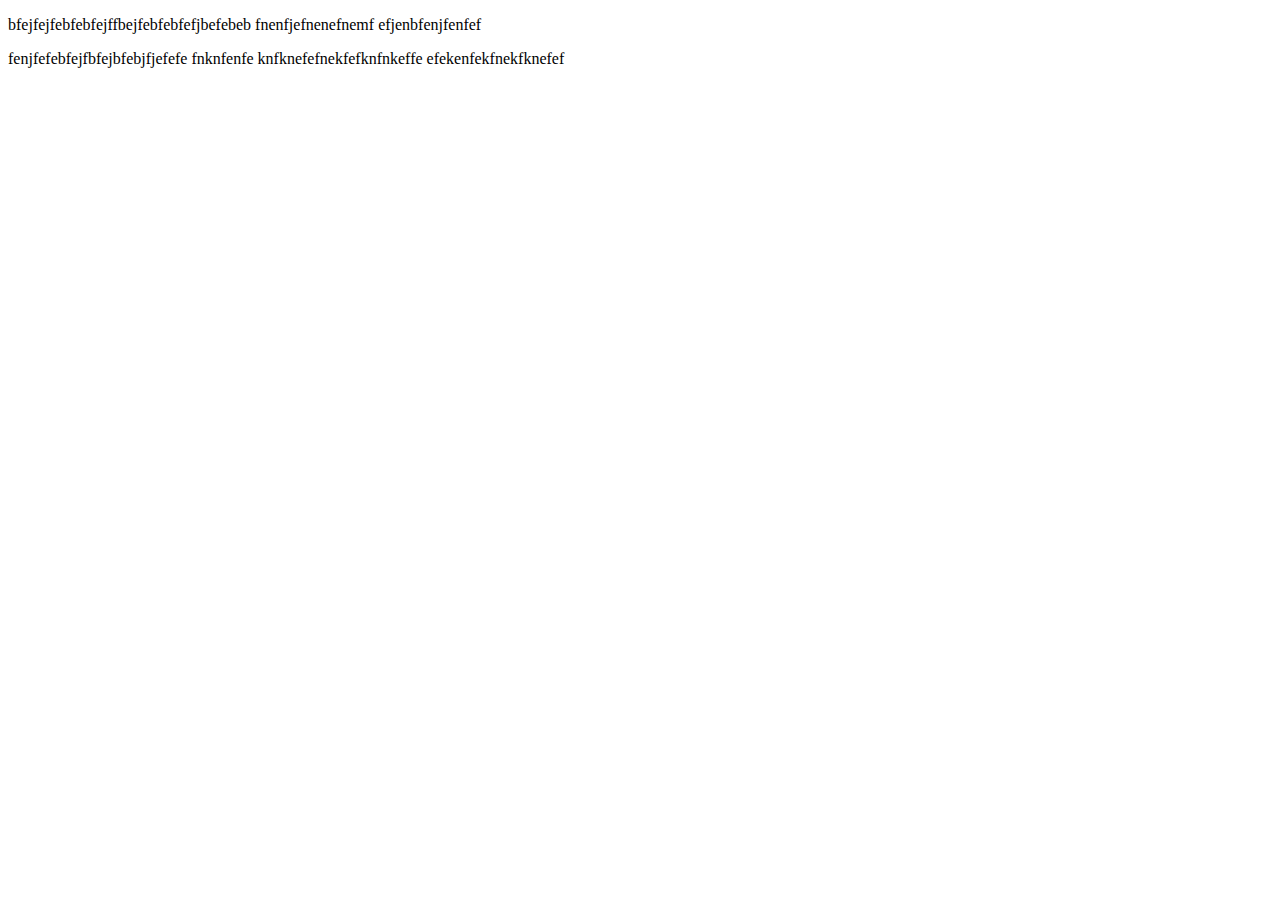
<file: assets/index.html>
<!DOCTYPE html>
<html lang="en">
<head>
    <meta charset="UTF-8">
    <meta http-equiv="X-UA-Compatible" content="IE=edge">
    <meta name="viewport" content="width=device-width, initial-scale=1.0">
    <title>HTML Basics</title>
</head>
<body>
    <p>bfejfejfebfebfejffbejfebfebfefjbefebeb
        
        fnenfjefnenefnemf

        efjenbfenjfenfef
    </p>
    
<p>fenjfefebfejfbfejbfebjfjefefe
    fnknfenfe
    
    knfknefefnekfefknfnkeffe
    efekenfekfnekfknefef
</p>

</body>
</html>
</file>
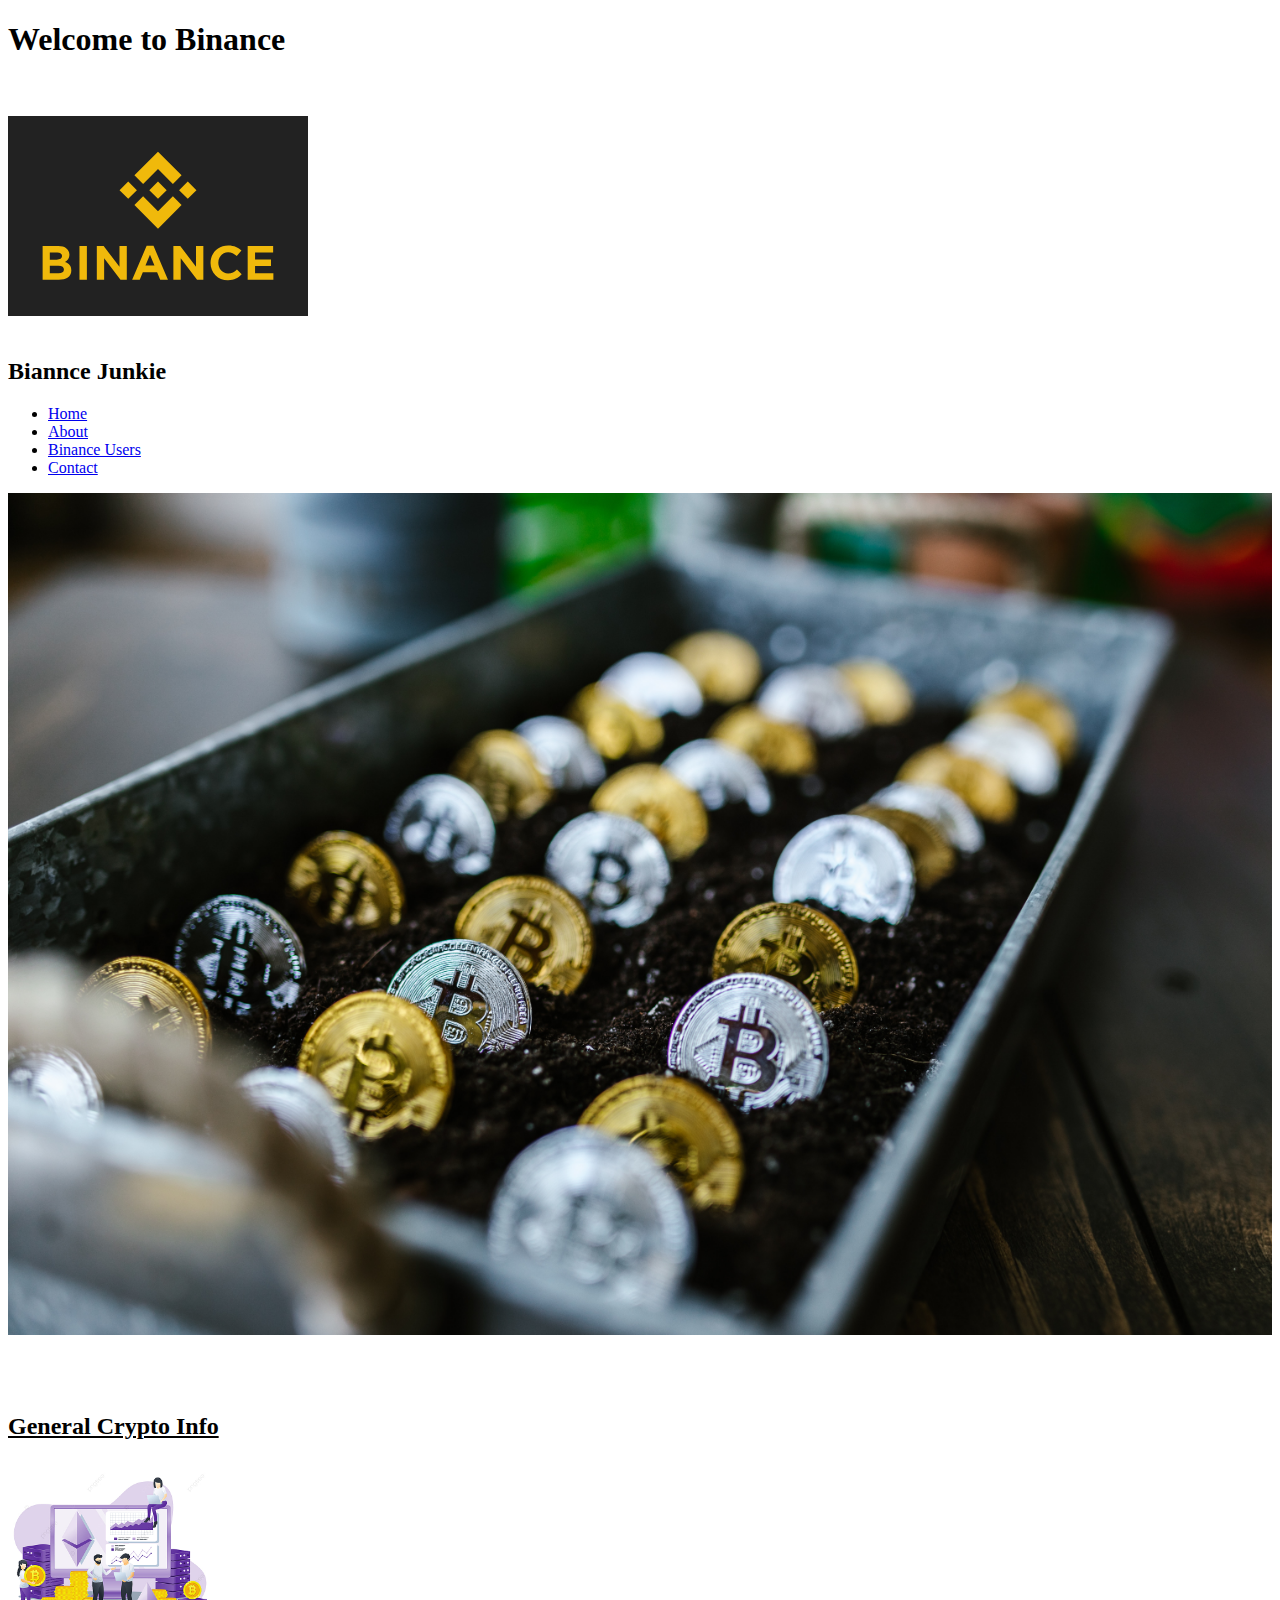
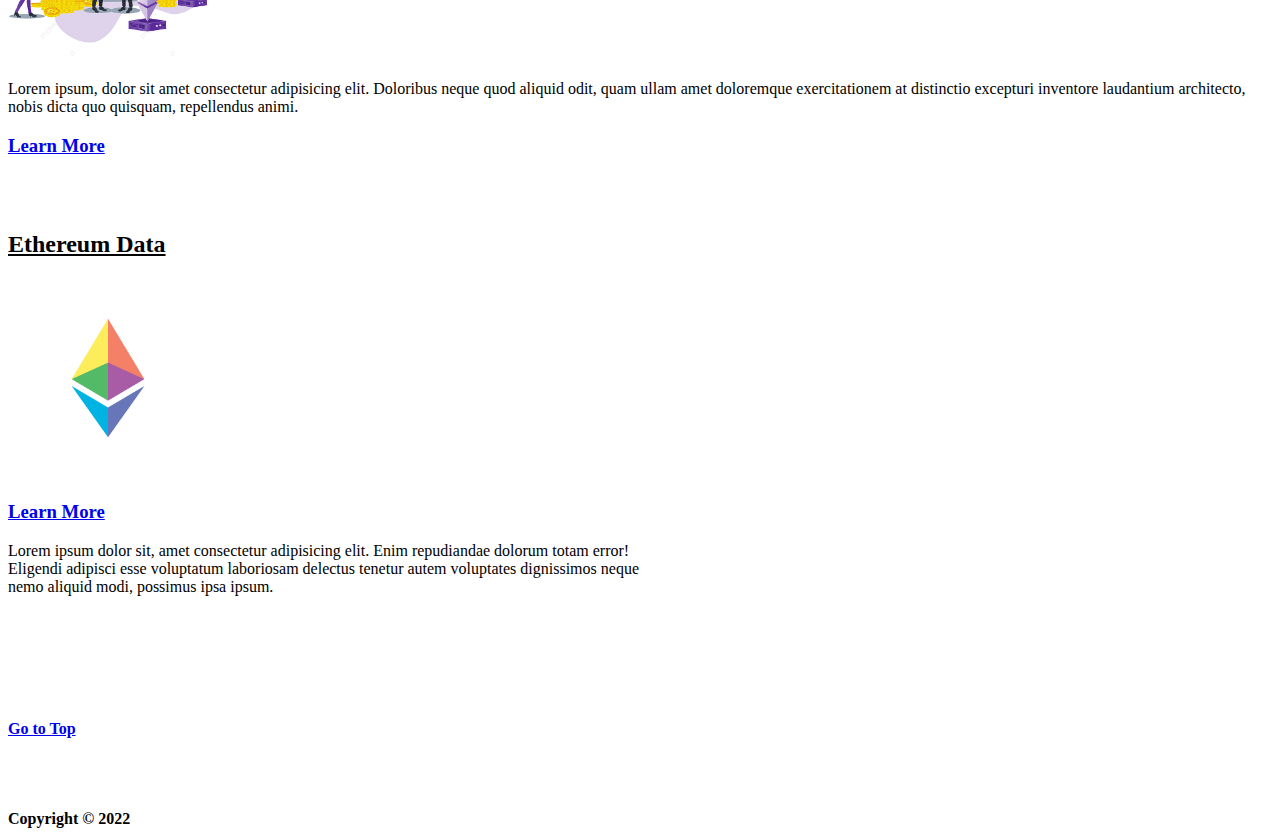
<file: crypto-project/index.html>
<!DOCTYPE html>
<html lang="en">
<head>
  
  <!---Style CSS Link-->
  <link rel="stylesheet" href="./styles.css">
  <!--Style CSS Link END-->


    <meta charset="UTF-8">
    <meta http-equiv="X-UA-Compatible" content="IE=edge">
    <meta name="viewport" content="width=device-width, initial-scale=1.0">
    <title>Welcome to Binance Data </Center></title>
</head>
<body>
    <!--Title of Site-->
  <h1> Welcome to Binance</h1>
  <br>
  <br>


  <!---Binance Logo Mian Black-->
  <img src="/crypto-project/images/Binance-Vertical2-Dark-Background-Logo.wine.svg" alt="Main logo" height="200" id="logo">
  <br>
  <br>

<!---Menu & Navigation-->
<h2>Biannce Junkie</h2>
 <ul>
   <li> <a href="index.html">Home</a></li>
   <li> <a href="about.html">About</a></li>
   <li> <a href="Binance users.html">Binance Users</a></li>
   <li> <a href="Contact.html">Contact</a></li>
</ul>

<!---Big Header Image Across landing-->
<img src="./images/pexels-rodnae-productions-8369687.jpg" alt="Bitcoin Image" width="100%">
<br>
<br>
<br>
<br>


<!--2nd secton-->
<u><h2>General Crypto Info</h2></u>

<img src="./images/pngtree-cryptocurrency-exchange-concept-with-people-working-on-computer-screen-for-exchange-png-image_2157936.jpg" alt="Simple Illustration" height="200">

<p>Lorem ipsum, dolor sit amet consectetur adipisicing elit. Doloribus neque quod aliquid odit, quam ullam amet doloremque exercitationem at distinctio excepturi inventore laudantium architecto, nobis dicta quo quisquam, repellendus animi.</p>

<h3><a href="https://www.youtube.com/watch?v=mU6anWqZJcc" target="_blank">Learn More</a></h3>
<br>
<br>


<!--3rd section-->
<u><h2>Ethereum Data</h2></u>

<img src="./images/ethereum-logo-6278328_1280.webp" alt="Ethereum Logo" height="200">

<h3><a href="https://learnhtmlcss.online/" target="_blank">Learn More </a></h3>

<p style="width:50%"> Lorem ipsum dolor sit, amet consectetur adipisicing elit. Enim repudiandae dolorum totam error! Eligendi adipisci esse voluptatum laboriosam delectus tenetur autem voluptates dignissimos neque nemo aliquid modi, possimus ipsa ipsum.</p>

<br>
<br>
<br>
<br>
<br>
<br>
<Strong><a href="#logo">Go to Top</a></Strong>


<!---3rd Section End-->
<br>
<br>
<br>
<br>
<br>

<!---Footer-->
<strong>Copyright &copy; 2022</strong>

</body>
</html>
</file>
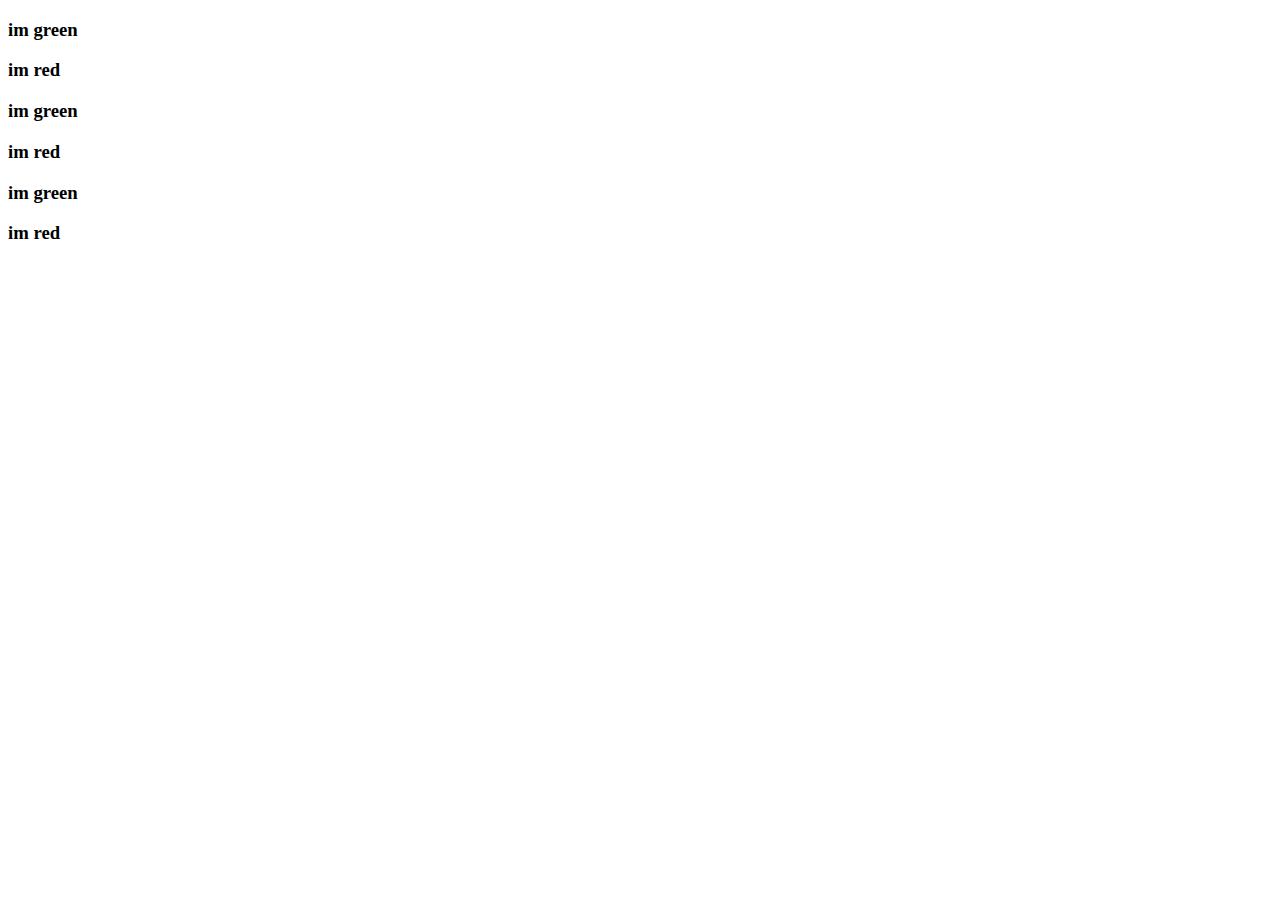
<file: CSS/index.html>
<!DOCTYPE html>
<html lang="en">
<head>
    <!--CSS Link-->
    <link rel="stylesheet" href="./styles.css">
    <!--CSS Link End-->


    <meta charset="UTF-8">
    <meta http-equiv="X-UA-Compatible" content="IE=edge">
    <meta name="viewport" content="width=device-width, initial-scale=1.0">
    <title>Document</title>
</head>


<body>
    <h3>im green</h3>
    <h3>im red</h3>
    <h3>im green</h3>
    <h3>im red</h3>
    <h3>im green</h3>
    <h3>im red</h3>



</body>
</html>
</file>
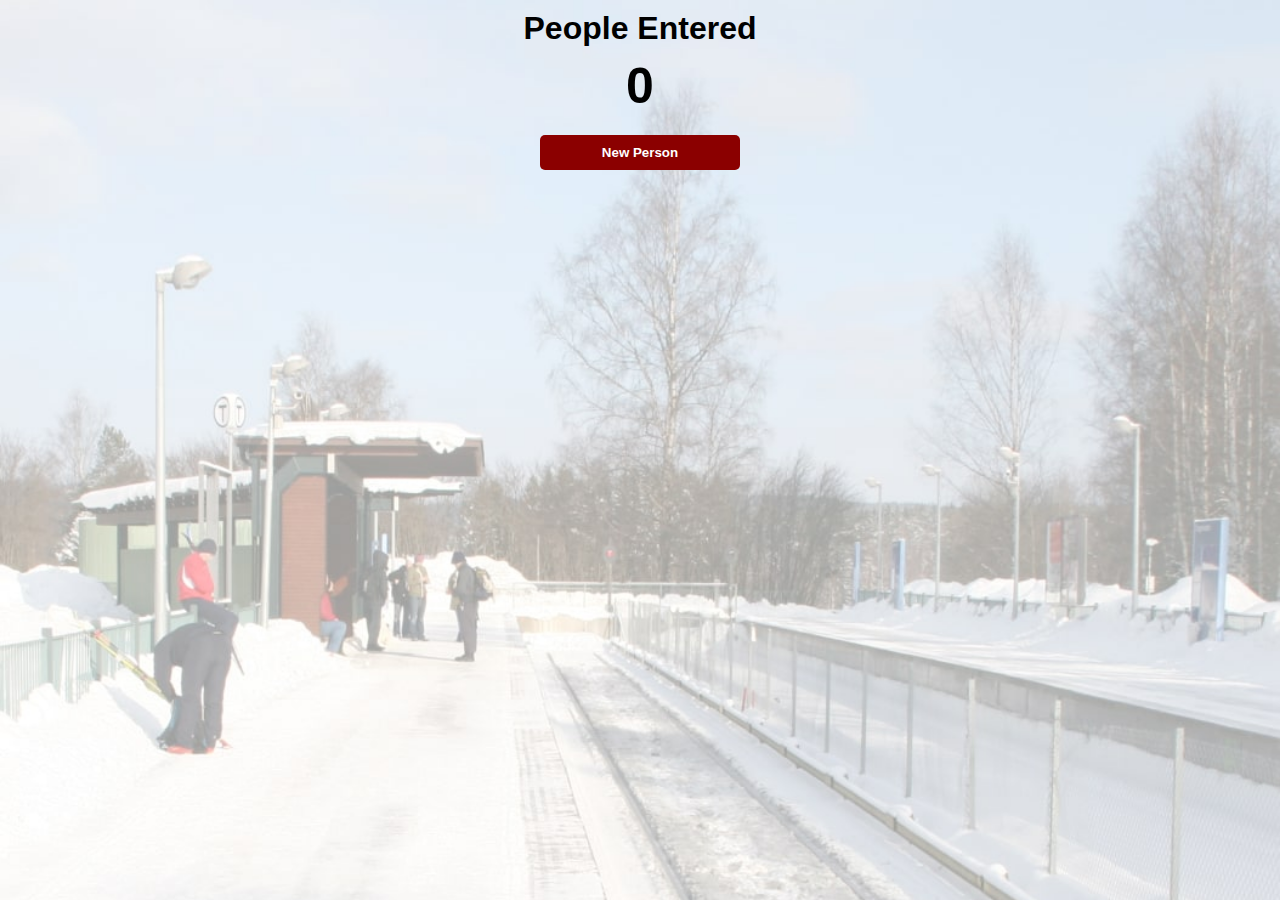
<file: JS-Basics/index.html>
<!DOCTYPE html>
<html lang="en">
<head>
    <meta charset="UTF-8">
    <meta http-equiv="X-UA-Compatible" content="IE=edge">
    <meta name="viewport" content="width=device-width, initial-scale=1.0">
    <title>People Counter</title>
</head>
<body>
<!---CSS-->
    <link rel="stylesheet" href="./main.css">

<!--Main Heading-->

    <h1> People Entered</h1>

<!---Counter Text-->
    <h2 id="count-element">0</h2>

<!--Button structure-->

    <button id="increment-button" onclick="increment()">New Person</button>

<!--Link to JS file-->
   <script src="./main.js"></script>
    
</body>
</html>
</file>
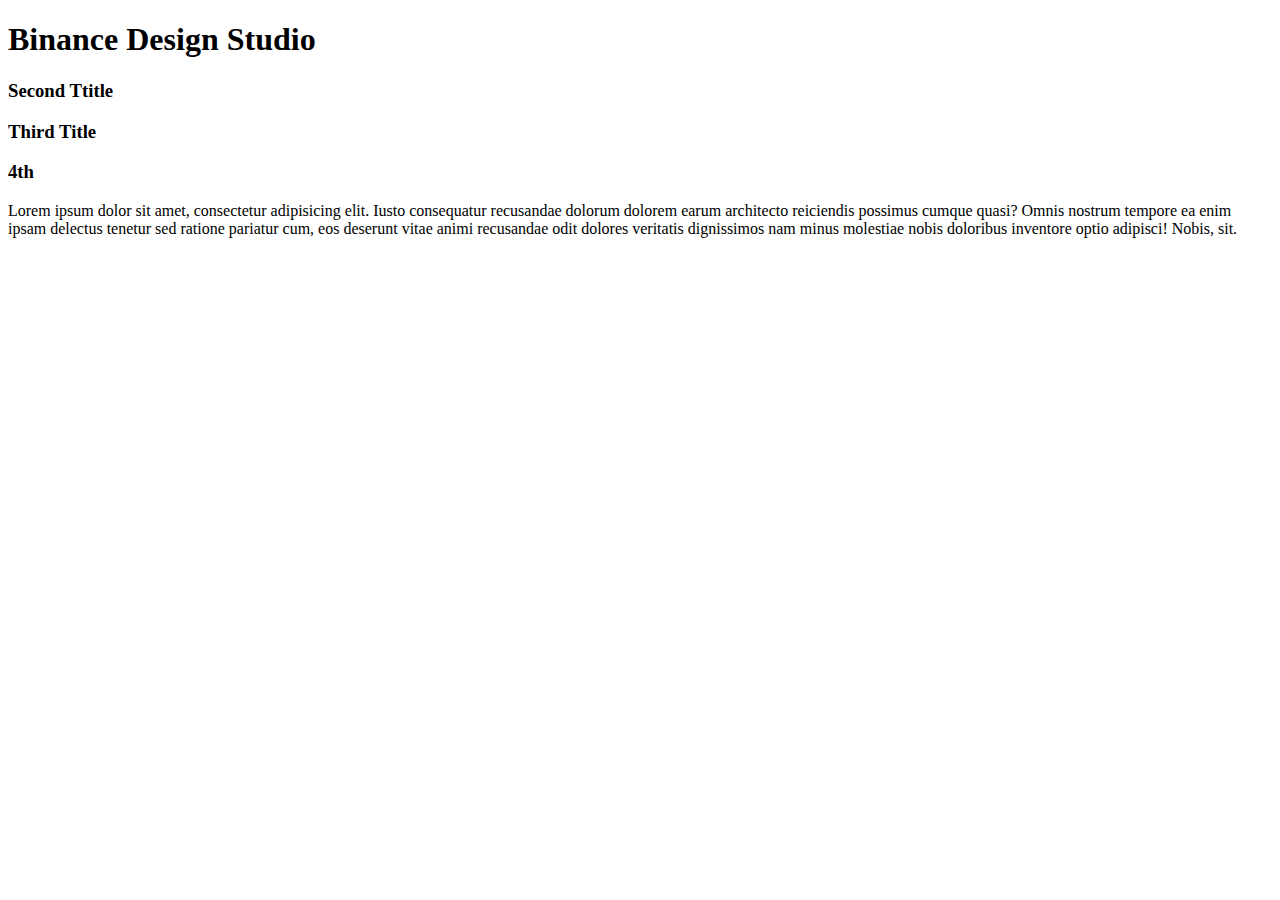
<file: Testing/index.html>
<!DOCTYPE html>
<html lang="en">
<head>

    <link rel="stylesheet" href="./main.css">

    <meta charset="UTF-8">
    <meta http-equiv="X-UA-Compatible" content="IE=edge">
    <meta name="viewport" content="width=device-width, initial-scale=1.0">
    <title>Testing & Playing</title>
</head>
<body>
    
   <h1 id="first">Binance Design Studio</h1>
   <h3 id="second">Second Ttitle</h3>
   <h3 id="third">Third Title</h3>
   <h3 id="fourth"> 4th</h3>

   <p id="para">Lorem ipsum dolor sit amet, consectetur adipisicing elit. Iusto consequatur recusandae dolorum dolorem earum architecto reiciendis possimus cumque quasi? Omnis nostrum tempore ea enim ipsam delectus tenetur sed ratione pariatur cum, eos deserunt vitae animi recusandae odit dolores veritatis dignissimos nam minus molestiae nobis doloribus inventore optio adipisci! Nobis, sit.</p>

</body>
</html>
</file>
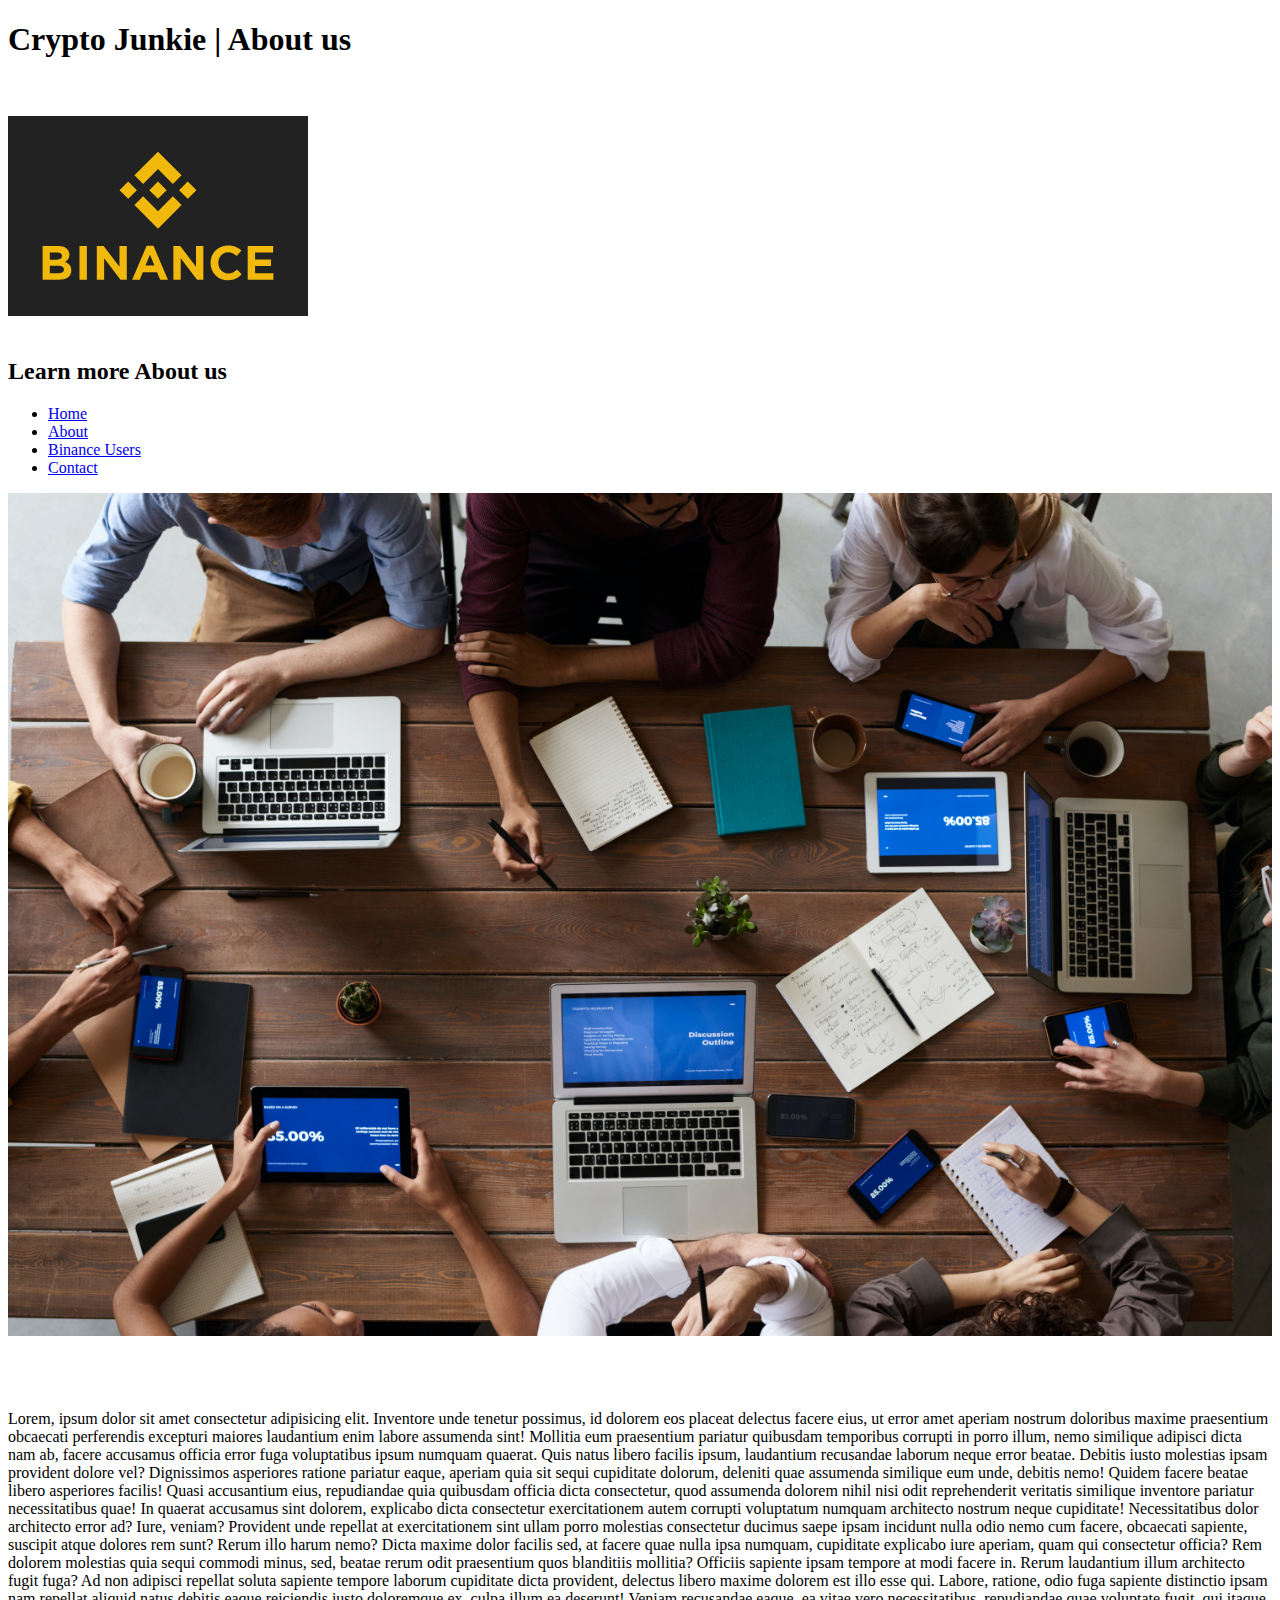
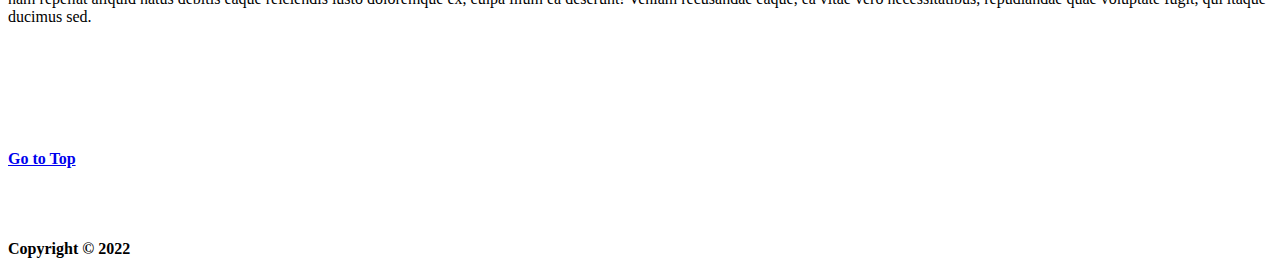
<file: crypto-project/about.html>
<!DOCTYPE html>
<html lang="en">

<head>
    <meta charset="UTF-8">
    <meta http-equiv="X-UA-Compatible" content="IE=edge">
    <meta name="viewport" content="width=device-width, initial-scale=1.0">
    <title>Crypto Junkie | About us</Center>
    </title>
</head>

<body>
    <!--Title of Site-->
    <h1>Crypto Junkie | About us</h1>
    <br>
    <br>


    <!---Binance Logo Mian Black-->
    <img src="/crypto-project/images/Binance-Vertical2-Dark-Background-Logo.wine.svg" alt="Main logo" height="200"
        id="logo">
    <br>
    <br>

    <!---Menu & Navigation-->
    <h2>Learn more About us</h2>
    <ul>
        <li> <a href="index.html">Home</a></li>
        <li> <a href="about.html">About</a></li>
        <li> <a href="Binance users.html">Binance Users</a></li>
        <li> <a href="Contact.html">Contact</a></li>
    </ul>

    <!---Big Header Image Across landing-->
    <img src="./images/pexels-fauxels-3183150.jpg" alt="Bitcoin Image" width="100%">
    <br>
    <br>
    <br>
    <br>
<!---Text about us-->
      <p>Lorem, ipsum dolor sit amet consectetur adipisicing elit. Inventore unde tenetur possimus, id dolorem eos placeat delectus facere eius, ut error amet aperiam nostrum doloribus maxime praesentium obcaecati perferendis excepturi maiores laudantium enim labore assumenda sint! Mollitia eum praesentium pariatur quibusdam temporibus corrupti in porro illum, nemo similique adipisci dicta nam ab, facere accusamus officia error fuga voluptatibus ipsum numquam quaerat. Quis natus libero facilis ipsum, laudantium recusandae laborum neque error beatae. Debitis iusto molestias ipsam provident dolore vel? Dignissimos asperiores ratione pariatur eaque, aperiam quia sit sequi cupiditate dolorum, deleniti quae assumenda similique eum unde, debitis nemo! Quidem facere beatae libero asperiores facilis! Quasi accusantium eius, repudiandae quia quibusdam officia dicta consectetur, quod assumenda dolorem nihil nisi odit reprehenderit veritatis similique inventore pariatur necessitatibus quae! In quaerat accusamus sint dolorem, explicabo dicta consectetur exercitationem autem corrupti voluptatum numquam architecto nostrum neque cupiditate! Necessitatibus dolor architecto error ad? Iure, veniam? Provident unde repellat at exercitationem sint ullam porro molestias consectetur ducimus saepe ipsam incidunt nulla odio nemo cum facere, obcaecati sapiente, suscipit atque dolores rem sunt? Rerum illo harum nemo? Dicta maxime dolor facilis sed, at facere quae nulla ipsa numquam, cupiditate explicabo iure aperiam, quam qui consectetur officia? Rem dolorem molestias quia sequi commodi minus, sed, beatae rerum odit praesentium quos blanditiis mollitia? Officiis sapiente ipsam tempore at modi facere in. Rerum laudantium illum architecto fugit fuga? Ad non adipisci repellat soluta sapiente tempore laborum cupiditate dicta provident, delectus libero maxime dolorem est illo esse qui. Labore, ratione, odio fuga sapiente distinctio ipsam nam repellat aliquid natus debitis eaque reiciendis iusto doloremque ex, culpa illum ea deserunt! Veniam recusandae eaque, ea vitae vero necessitatibus, repudiandae quae voluptate fugit, qui itaque ducimus sed.</p>

   

    <br>
    <br>
    <br>
    <br>
    <br>
    <br>
    <Strong><a href="#logo">Go to Top</a></Strong>


    <!---3rd Section End-->
    <br>
    <br>
    <br>
    <br>
    <br>

    <!---Footer-->
    <strong>Copyright &copy; 2022</strong>

</body>

</html>
</file>
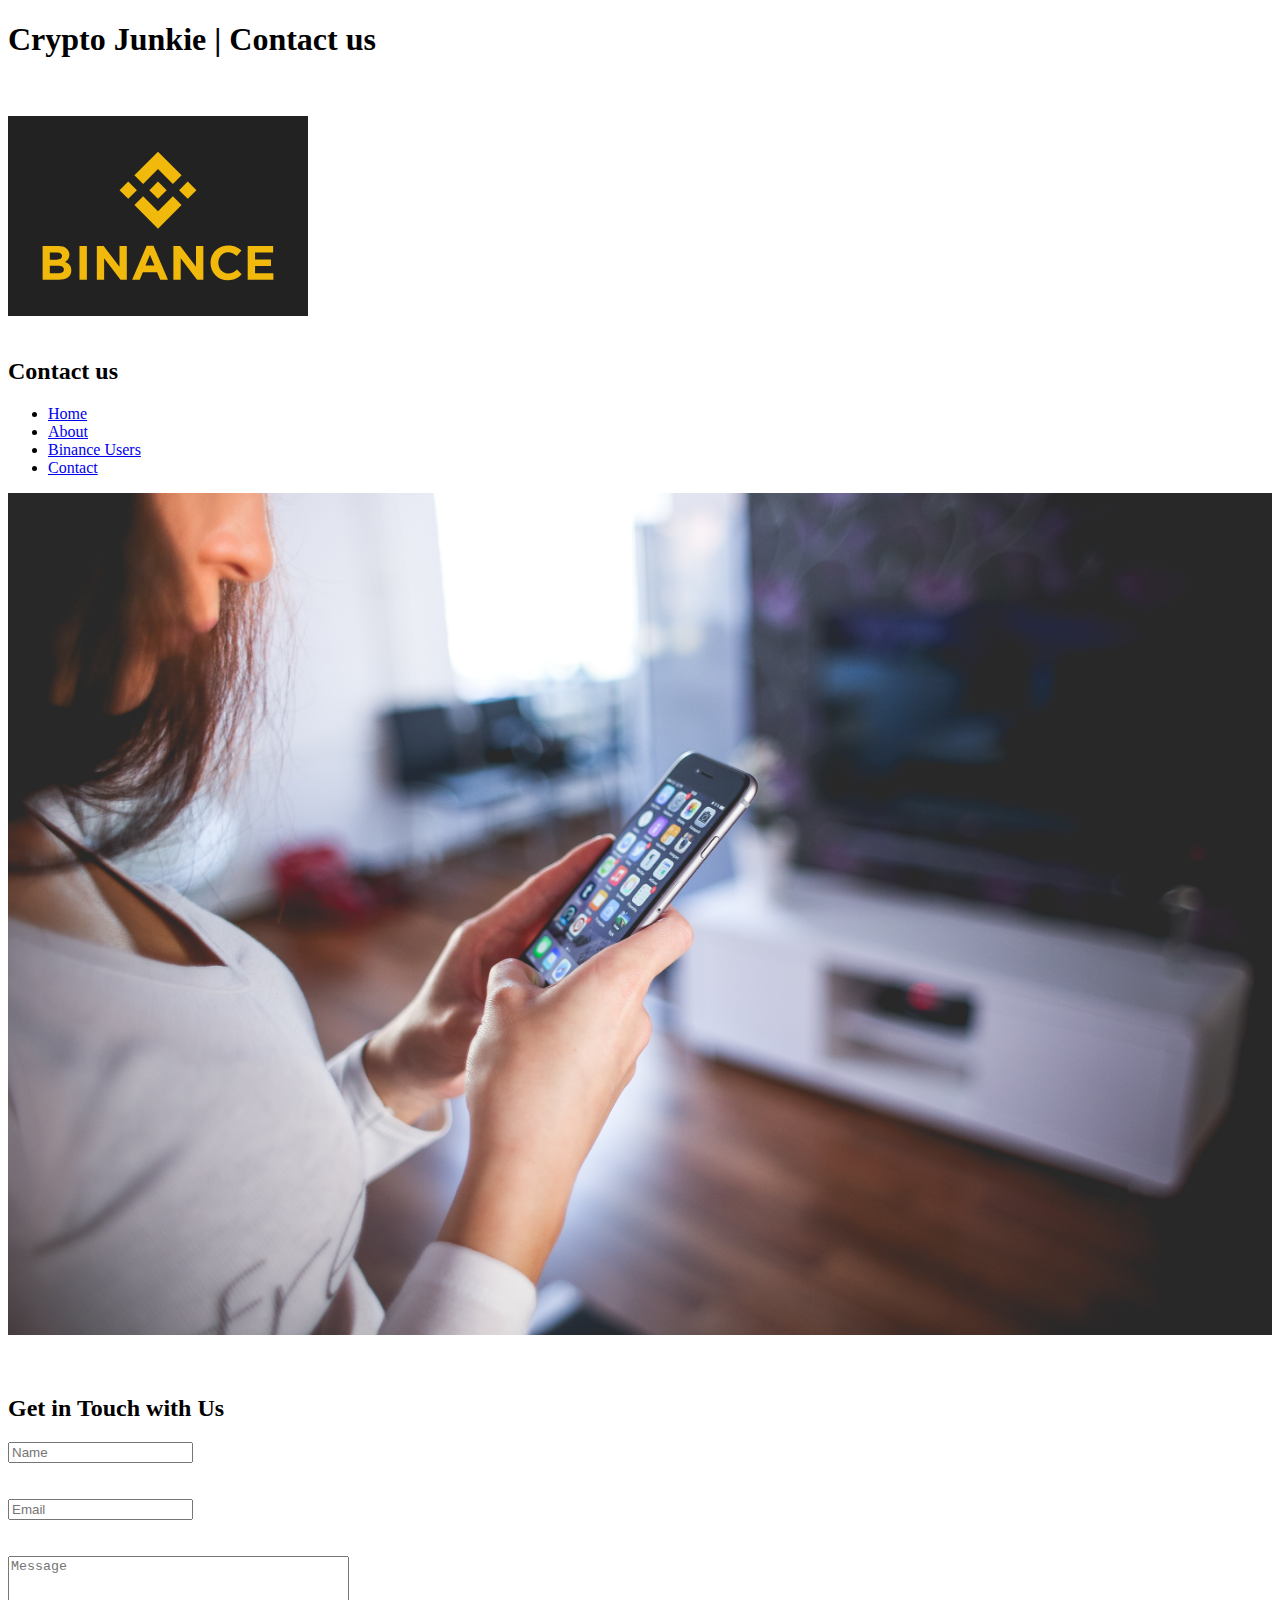
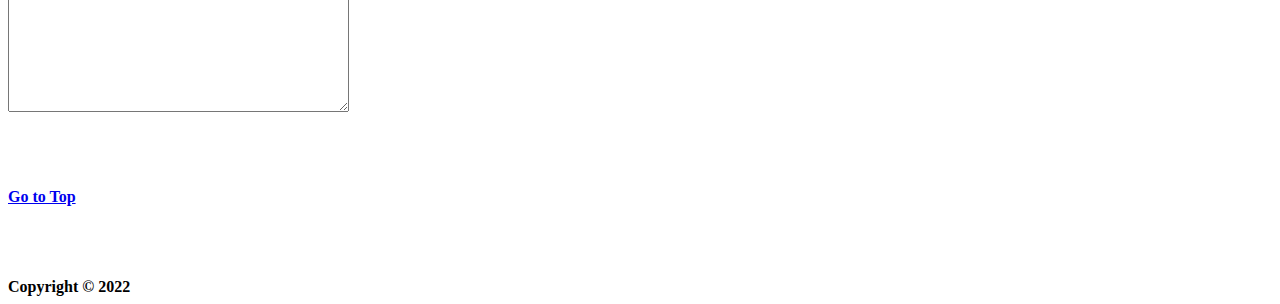
<file: crypto-project/Contact.html>
<!DOCTYPE html>
<html lang="en">

<head>
    <meta charset="UTF-8">
    <meta http-equiv="X-UA-Compatible" content="IE=edge">
    <meta name="viewport" content="width=device-width, initial-scale=1.0">
    <title>Crypto Junkie | Contact us</Center>
    </title>
</head>

<body>
    <!--Title of Site-->
    <h1>Crypto Junkie | Contact us</h1>
    <br>
    <br>


    <!---Binance Logo Mian Black-->
    <img src="/crypto-project/images/Binance-Vertical2-Dark-Background-Logo.wine.svg" alt="Main logo" height="200"
        id="logo">
    <br>
    <br>

    <!---Menu & Navigation-->
    <h2>Contact us</h2>
    <ul>
        <li> <a href="index.html">Home</a></li>
        <li> <a href="about.html">About</a></li>
        <li> <a href="Binance users.html">Binance Users</a></li>
        <li> <a href="Contact.html">Contact</a></li>
    </ul>

    <!---Big Header Image Across landing-->
    <img src="./images/pexels-picjumbocom-225232.jpg" width="100%">
    <br>
    <br>
    <br>
    <!--Get in Touch - Details for users to get in touch with us -->
    <h2>Get in Touch with Us</h2>

    <!---Form Details: NAME SECTION-->
    <form action="">
       <label for="Name"></label>
       <input type="text" name="name" id="Name" placeholder="Name">
    <br>
    <br>
    <br>
     <!---Form Details: EMAIL SECTION-->
    <label form="email"></label>
    <input type="text" name="email" id="email" placeholder="Email">
     <br>
     <br>
    <br>
    <!---Form Details: Description SECTION-->
    <textarea name="Description" placeholder="Message"  id="" cols="40" rows="10"></textarea>

    

    </form>

    <br>
    <br>
    <br>
    <br>
    <Strong><a href="#logo">Go to Top</a></Strong>


    <!---3rd Section End-->
    <br>
    <br>
    <br>
    <br>
    <br>

    <!---Footer-->
    <strong>Copyright &copy; 2022</strong>

</body>

</html>
</file>
<file: crypto-project/styles.css>
/* ID CSS */

#heading {color: rgb(3, 122, 3);
         background-color: black;
         font-family: 'Times New Roman', Times, serif;}
</file>
<file: CSS/styles.css>
h1 {color: blue;
font-size: 1rem;
font-style: italic;
font-family: 'Lucida Sans', 'Lucida Sans Regular', 'Lucida Grande', 'Lucida Sans Unicode', Geneva, Verdana, sans-serif;
}


h2 {color: rgb(41, 38, 38);
font-family: Impact, Haettenschweiler, 'Arial Narrow Bold', sans-serif;

}

p{color: rgb(0, 0, 0);font-family: Impact, Haettenschweiler, 'Arial Narrow Bold', sans-serif;}

body{color:black}
/*  */
</file>
<file: JS-Basics/main.css>
body {
    background-image: url("./station.jpg");
    background-size: cover;
    font-family:  'Open Sans', 'Helvetica Neue', sans-serif;
    font-weight: bold;
    text-align: center;
}

h1 {
    margin-top: 10px;
    margin-bottom: 10px;
}

h2 {
    font-size: 50px;
    margin-top: 0;
    margin-bottom: 20px;
}

button {
    border: none;
    padding-top: 10px;
    padding-bottom: 10px;
    color: white;
    font-weight: bold;
    width: 200px;
    margin-bottom: 5px;
    border-radius: 5px;
}

#increment-button {
    background: darkred;
}

#save-btn {
    background: darkgreen;
}
</file>
<file: Testing/main.css>

</file>
